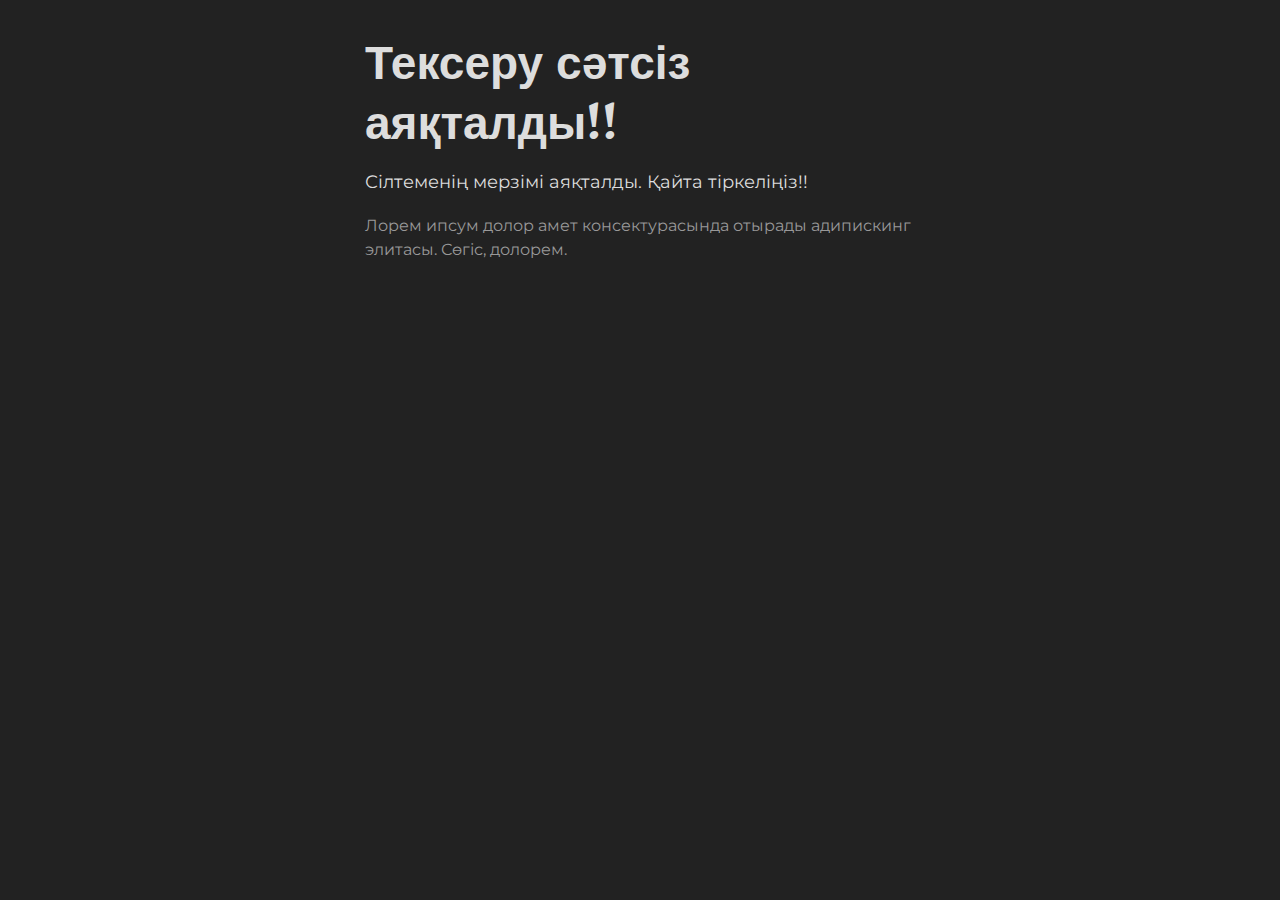
<file: api/template/expiredVarification.html>
<!DOCTYPE html>

<head>
    <title>Сәтті тексерілді</title>
    <meta http-equiv="X-UA-Compatible" content="IE=edge" />
    <meta http-equiv="Content-Type" content="text/html; charset=UTF-8" />
    <meta name="viewport" content="width=device-width, initial-scale=1" />
    <style type="text/css">
        #outlook a {
            padding: 0;
        }

        body {
            margin: 0;
            padding: 0;
            -webkit-text-size-adjust: 100%;
            -ms-text-size-adjust: 100%;
        }

        table,
        td {
            border-collapse: collapse;
            mso-table-lspace: 0pt;
            mso-table-rspace: 0pt;
        }

        img {
            border: 0;
            height: auto;
            line-height: 100%;
            outline: none;
            text-decoration: none;
            -ms-interpolation-mode: bicubic;
        }

        p {
            display: block;
            margin: 13px 0;
        }
    </style>

    <link href="https://fonts.googleapis.com/css2?family=Inknut+Antiqua:wght@400;500;600&amp;display=swap"
        rel="stylesheet" type="text/css" />
    <link href="https://fonts.googleapis.com/css2?family=Montserrat&amp;display=swap" rel="stylesheet"
        type="text/css" />
    <style type="text/css">
        @import url(https://fonts.googleapis.com/css2?family=Inknut+Antiqua:wght@400;500;600&amp;display=swap);
        @import url(https://fonts.googleapis.com/css2?family=Montserrat&amp;display=swap);
    </style>
    <!--<![endif]-->
    <style type="text/css">
        @media only screen and (min-width:480px) {
            .mj-column-per-100 {
                width: 100% !important;
                max-width: 100%;
            }
        }
    </style>
    <style type="text/css">
        @media only screen and (max-width:480px) {
            table.mj-full-width-mobile {
                width: 100% !important;
            }

            td.mj-full-width-mobile {
                width: auto !important;
            }
        }
    </style>
    <style type="text/css">
        a,
        span,
        td,
        th {
            -webkit-font-smoothing: antialiased !important;
            -moz-osx-font-smoothing: grayscale !important;
        }
    </style>
</head>

<body style="background-color:#222222;" data-new-gr-c-s-check-loaded="14.1154.0" data-gr-ext-installed="">
    <div style="margin:0px auto;max-width:600px;">
        <table align="center" border="0" cellpadding="0" cellspacing="0" role="presentation" style="width:100%;">
            <tbody>
                <tr>
                    <td style="direction:ltr;font-size:0px;padding:20px 0;text-align:center;">

                        <div class="mj-column-per-100 mj-outlook-group-fix"
                            style="font-size:0px;text-align:left;direction:ltr;display:inline-block;vertical-align:top;width:100%;">
                            <table border="0" cellpadding="0" cellspacing="0" role="presentation"
                                style="vertical-align:top;" width="100%">

                                <tbody>
                                    <tr>
                                        <td align="left" style="font-size:0px;padding:10px 25px;word-break:break-word;">
                                            <div
                                                style="font-family:Montserrat, Helvetica, Arial, sans-serif;font-size:18px;font-weight:400;line-height:24px;text-align:left;color:#dddddd;">
                                                <h1
                                                    style="margin: 0; font-size: 46px; line-height: 60px; font-weight: 600; font-family: 'Inknut Antiqua', Helvetica, Arial, sans-serif;">
                                                    Тексеру сәтсіз аяқталды!!</h1>
                                            </div>
                                        </td>
                                    </tr>
                                    <tr>
                                        <td align="left" style="font-size:0px;padding:10px 25px;word-break:break-word;">
                                            <div
                                                style="font-family:Montserrat, Helvetica, Arial, sans-serif;font-size:18px;font-weight:400;line-height:24px;text-align:left;color:#dddddd;">
                                                <p style="margin: 0;">Сілтеменің мерзімі аяқталды. Қайта тіркеліңіз!!</p>
                                            </div>
                                        </td>
                                    </tr>

                                    <tr>
                                        <td align="left" style="font-size:0px;padding:10px 25px;word-break:break-word;">
                                            <div
                                                style="font-family:Montserrat, Helvetica, Arial, sans-serif;font-size:16px;font-weight:400;line-height:24px;text-align:left;color:#999999;">
                                                <p style="margin: 0;">Лорем ипсум долор амет консектурасында отырады
                                                    адипискинг элитасы. Сөгіс, долорем. </p>
                                            </div>
                                        </td>
                                    </tr>
                                </tbody>
                            </table>
                        </div>

                    </td>
                </tr>
            </tbody>
        </table>
    </div>
</body>
</file>
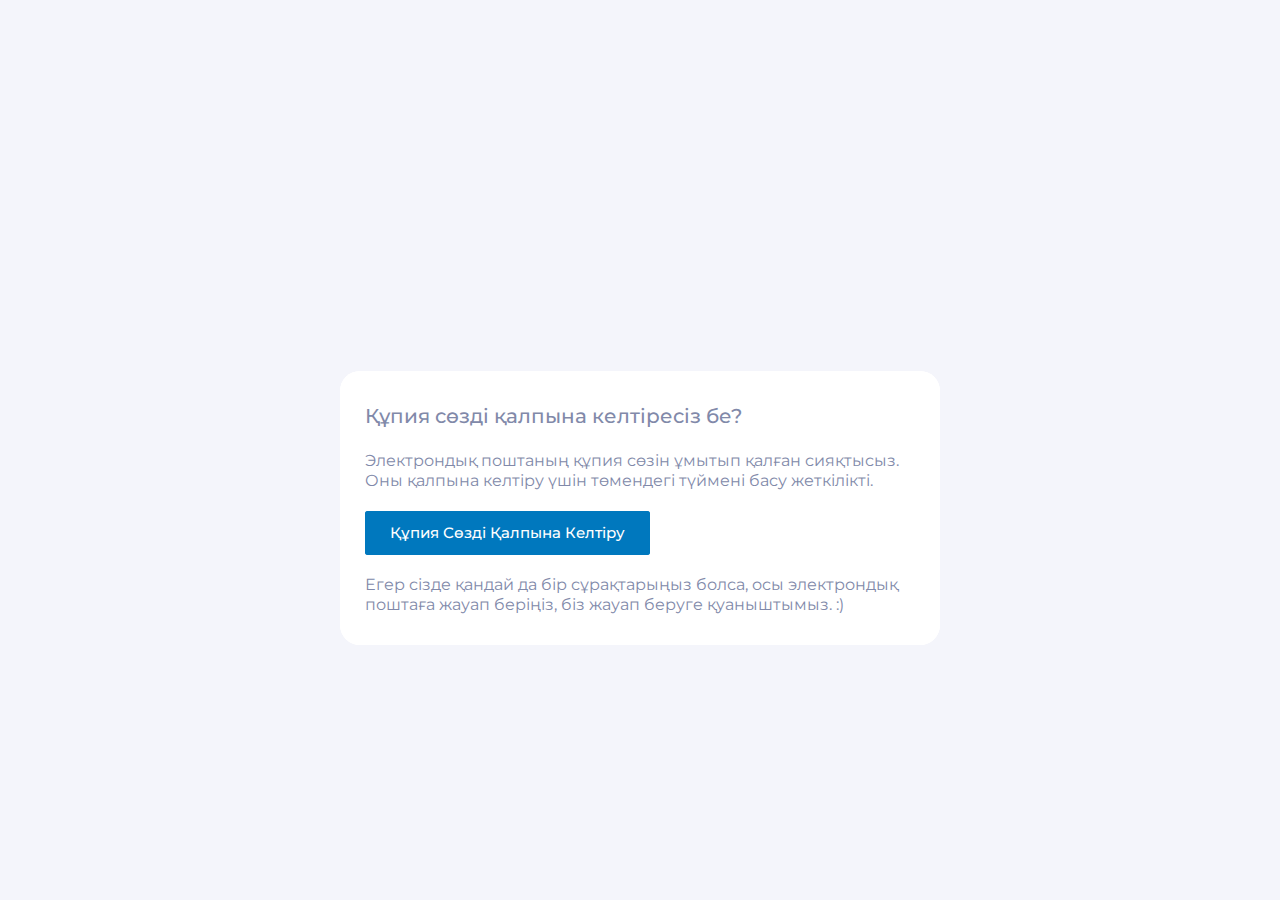
<file: api/template/resetPassword.html>
<!DOCTYPE html>
<html lang="en" xmlns="http://www.w3.org/1999/xhtml" xmlns:v="urn:schemas-microsoft-com:vml"
    xmlns:o="urn:schemas-microsoft-com:office:office">

<head>
    <title> Парольді қайта құру | DoctorOnCall </title>
    <meta http-equiv="X-UA-Compatible" content="IE=edge" />
    <meta http-equiv="Content-Type" content="text/html; charset=UTF-8" />
    <meta name="viewport" content="width=device-width, initial-scale=1" />
    <style type="text/css">
        #outlook a {
            padding: 0;
        }

        body {
            margin: 0;
            padding: 0;
            -webkit-text-size-adjust: 100%;
            -ms-text-size-adjust: 100%;
        }

        table,
        td {
            border-collapse: collapse;
            mso-table-lspace: 0pt;
            mso-table-rspace: 0pt;
        }

        img {
            border: 0;
            height: auto;
            line-height: 100%;
            outline: none;
            text-decoration: none;
            -ms-interpolation-mode: bicubic;
        }

        p {
            display: block;
            margin: 13px 0;
        }
    </style>

    <link href="https://fonts.googleapis.com/css2?family=Montserrat:wght@400;500&amp;display=swap" rel="stylesheet"
        type="text/css" />
    <style type="text/css">
        @import url(https://fonts.googleapis.com/css2?family=Montserrat:wght@400;500&amp;display=swap);
    </style>
    <!--<![endif]-->
    <style type="text/css">
        @media only screen and (min-width:480px) {
            .mj-column-per-100 {
                width: 100% !important;
                max-width: 100%;
            }
        }
    </style>
    <style type="text/css">
        @media only screen and (max-width:480px) {
            table.mj-full-width-mobile {
                width: 100% !important;
            }

            td.mj-full-width-mobile {
                width: auto !important;
            }
        }
    </style>
    <style type="text/css">
        a,
        span,
        td,
        th {
            -webkit-font-smoothing: antialiased !important;
            -moz-osx-font-smoothing: grayscale !important;
        }
    </style>
</head>

<body style="background-color:#F4F5FB;" data-new-gr-c-s-check-loaded="14.1155.0" data-gr-ext-installed="">

    <div style="background-color:#F4F5FB;">

        <div style="margin:0px auto;max-width:600px;">
            <table align="center" border="0" cellpadding="0" cellspacing="0" role="presentation" style="width:100%;">
                <tbody>
                    <tr>
                        <td style="direction:ltr;font-size:0px;padding:20px 0;text-align:center;">

                            <div class="mj-column-per-100 mj-outlook-group-fix"
                                style="font-size:0px;text-align:left;direction:ltr;display:inline-block;vertical-align:top;width:100%;">
                                <table border="0" cellpadding="0" cellspacing="0" role="presentation"
                                    style="vertical-align:top;" width="100%">
                                    <tbody>
                                        <tr>
                                            <td style="font-size:0px;word-break:break-word;">

                                                <div style="height:5px;">   </div>

                                            </td>
                                        </tr>
                                    </tbody>
                                </table>
                            </div>

                        </td>
                    </tr>
                </tbody>
            </table>
        </div>

        <div
            style="background:url(https://images.unsplash.com/photo-1494253109108-2e30c049369b?ixlib=rb-1.2.1&amp;ixid=eyJhcHBfaWQiOjEyMDd9&amp;auto=format&amp;fit=crop&amp;w=600&amp;q=80) top center / auto no-repeat;margin:0px auto;border-radius:20px;max-width:600px;">
            <div style="line-height:0;font-size:0;">
                <table align="center"
                    background="https://images.unsplash.com/photo-1494253109108-2e30c049369b?ixlib=rb-1.2.1&amp;ixid=eyJhcHBfaWQiOjEyMDd9&amp;auto=format&amp;fit=crop&amp;w=600&amp;q=80"
                    border="0" cellpadding="0" cellspacing="0" role="presentation"
                    style="background:url(https://images.unsplash.com/photo-1494253109108-2e30c049369b?ixlib=rb-1.2.1&amp;ixid=eyJhcHBfaWQiOjEyMDd9&amp;auto=format&amp;fit=crop&amp;w=600&amp;q=80) top center / auto no-repeat;width:100%;border-radius:20px;">
                    <tbody>
                        <tr>
                            <td style="direction:ltr;font-size:0px;padding:20px 0;text-align:center;">

                                <div class="mj-column-per-100 mj-outlook-group-fix"
                                    style="font-size:0px;text-align:left;direction:ltr;display:inline-block;vertical-align:top;width:100%;">
                                    <table border="0" cellpadding="0" cellspacing="0" role="presentation"
                                        style="vertical-align:top;" width="100%">
                                        <tbody>
                                            <tr>
                                                <td align="center"
                                                    style="font-size:0px;padding:8px 0;word-break:break-word;">
                                                    <table border="0" cellpadding="0" cellspacing="0"
                                                        role="presentation"
                                                        style="border-collapse:collapse;border-spacing:0px;">
                                                        <tbody>
                                                            <tr>
                                                                <td style="width:150px;">
                                                                    DoctorOnCall
                                                                </td>
                                                            </tr>
                                                        </tbody>
                                                    </table>
                                                </td>
                                            </tr>
                                            <tr>
                                                <td style="font-size:0px;word-break:break-word;">

                                                    <div style="height:250px;">   </div>

                                                </td>
                                            </tr>
                                        </tbody>
                                    </table>
                                </div>

                            </td>
                        </tr>
                    </tbody>
                </table>
            </div>
        </div>

        <div style="background:#F4F5FB;background-color:#F4F5FB;margin:0px auto;max-width:600px;">
            <table align="center" border="0" cellpadding="0" cellspacing="0" role="presentation"
                style="background:#F4F5FB;background-color:#F4F5FB;width:100%;">
                <tbody>
                    <tr>
                        <td style="direction:ltr;font-size:0px;padding:10px;text-align:center;">

                            <div class="mj-column-per-100 mj-outlook-group-fix"
                                style="font-size:0px;text-align:left;direction:ltr;display:inline-block;vertical-align:top;width:100%;">
                                <table border="0" cellpadding="0" cellspacing="0" role="presentation"
                                    style="vertical-align:top;" width="100%">
                                </table>
                            </div>

                        </td>
                    </tr>
                </tbody>
            </table>
        </div>

        <div style="background:#ffffff;background-color:#ffffff;margin:0px auto;border-radius:20px;max-width:600px;">
            <table align="center" border="0" cellpadding="0" cellspacing="0" role="presentation"
                style="background:#ffffff;background-color:#ffffff;width:100%;border-radius:20px;">
                <tbody>
                    <tr>
                        <td style="direction:ltr;font-size:0px;padding:20px 0;text-align:center;">

                            <div class="mj-column-per-100 mj-outlook-group-fix"
                                style="font-size:0px;text-align:left;direction:ltr;display:inline-block;vertical-align:top;width:100%;">
                                <table border="0" cellpadding="0" cellspacing="0" role="presentation"
                                    style="vertical-align:top;" width="100%">
                                    <tbody>
                                        <tr>
                                            <td align="left"
                                                style="font-size:0px;padding:10px 25px;word-break:break-word;">
                                                <div
                                                    style="font-family:Montserrat, Helvetica, Arial, sans-serif;font-size:20px;font-weight:500;line-height:30px;text-align:left;color:#8189A9;">
                                                    Құпия сөзді қалпына келтіресіз бе?</div>
                                            </td>
                                        </tr>
                                        <tr>
                                            <td align="left"
                                                style="font-size:0px;padding:10px 25px;word-break:break-word;">
                                                <div
                                                    style="font-family:Montserrat, Helvetica, Arial, sans-serif;font-size:16px;font-weight:400;line-height:20px;text-align:left;color:#8189A9;">
                                                    Электрондық поштаның құпия сөзін ұмытып қалған сияқтысыз. Оны қалпына келтіру үшін төмендегі түймені басу жеткілікті.</div>
                                            </td>
                                        </tr>
                                        <tr>
                                            <td align="left" vertical-align="middle"
                                                style="font-size:0px;padding:10px 25px;word-break:break-word;">
                                                <table border="0" cellpadding="0" cellspacing="0" role="presentation"
                                                    style="border-collapse:separate;line-height:100%;">
                                                    <tbody>
                                                        <tr>
                                                            <td align="center" bgcolor="#0078be" role="presentation"
                                                                style="border:none;border-radius:3px;cursor:auto;mso-padding-alt:10px 25px;background:#0078be;"
                                                                valign="middle">
                                                                <a href="{{link}}"
                                                                    style="display: inline-block; background: #0078be; color: #ffffff; font-family: Montserrat, Helvetica, Arial, sans-serif; font-size: 15px; font-weight: 500; line-height: 24px; margin: 0; text-decoration: none; text-transform: none; padding: 10px 25px; mso-padding-alt: 0px; border-radius: 3px;"
                                                                    target="_blank"> Құпия Сөзді Қалпына Келтіру </a>
                                                            </td>
                                                        </tr>
                                                    </tbody>
                                                </table>
                                            </td>
                                        </tr>
                                        <tr>
                                            <td align="left"
                                                style="font-size:0px;padding:10px 25px;word-break:break-word;">
                                                <div
                                                    style="font-family:Montserrat, Helvetica, Arial, sans-serif;font-size:16px;font-weight:400;line-height:20px;text-align:left;color:#8189A9;">
                                                    Егер сізде қандай да бір сұрақтарыңыз болса, осы электрондық поштаға жауап беріңіз, біз жауап беруге қуаныштымыз. :)</div>
                                            </td>
                                        </tr>
                                    </tbody>
                                </table>
                            </div>

                        </td>
                    </tr>
                </tbody>
            </table>
        </div>

        <div style="background:#F4F5FB;background-color:#F4F5FB;margin:0px auto;max-width:600px;">
            <table align="center" border="0" cellpadding="0" cellspacing="0" role="presentation"
                style="background:#F4F5FB;background-color:#F4F5FB;width:100%;">
                <tbody>
                    <tr>
                        <td style="direction:ltr;font-size:0px;padding:10px;text-align:center;">

                            <div class="mj-column-per-100 mj-outlook-group-fix"
                                style="font-size:0px;text-align:left;direction:ltr;display:inline-block;vertical-align:top;width:100%;">
                                <table border="0" cellpadding="0" cellspacing="0" role="presentation"
                                    style="vertical-align:top;" width="100%">
                                </table>
                            </div>

                        </td>
                    </tr>
                </tbody>
            </table>
        </div>


    </div>


</body>

</html>
</file>
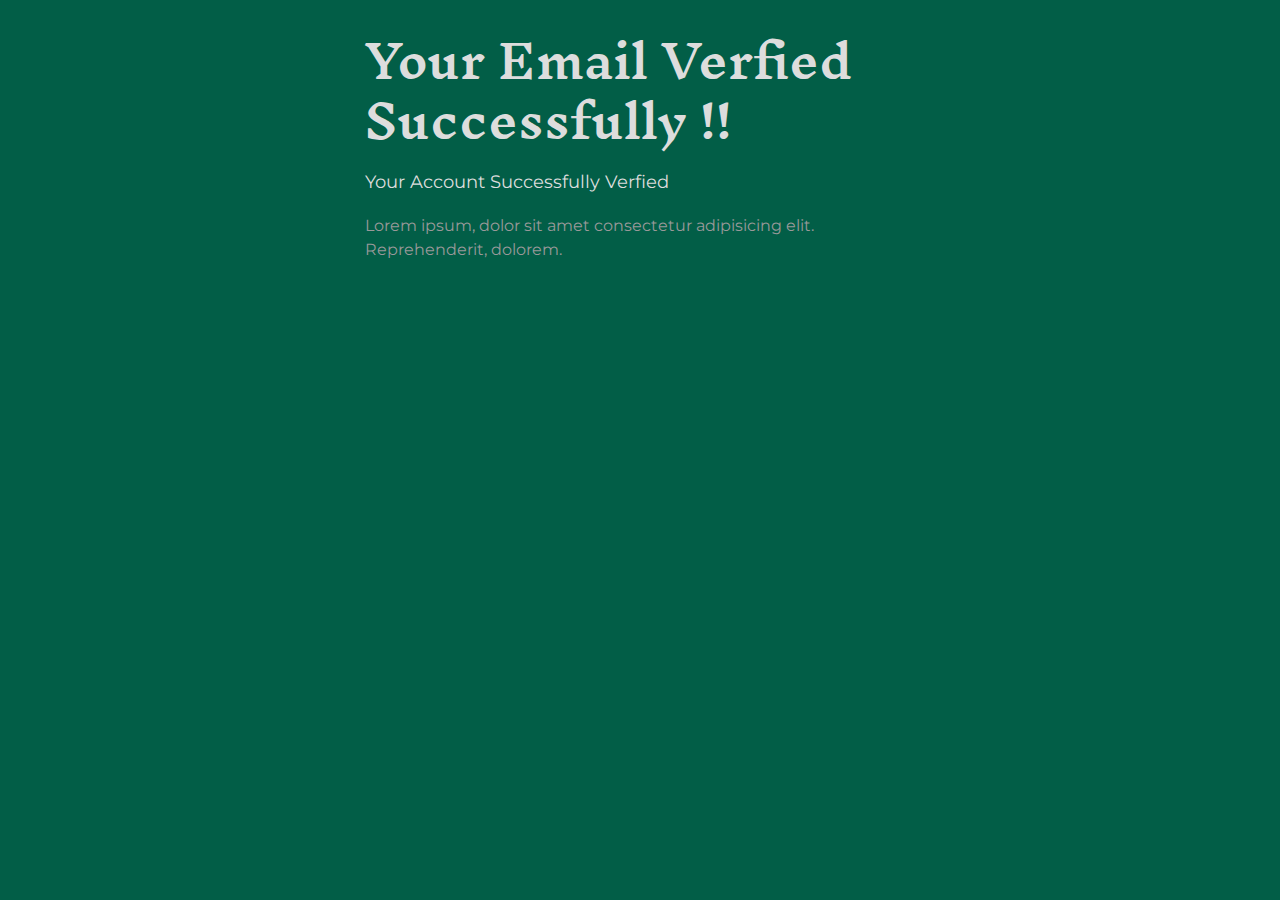
<file: api/template/verfied.html>
<!DOCTYPE html>

<head>
    <title> Сәтті тексерілді</title>
    <meta http-equiv="X-UA-Compatible" content="IE=edge" />
    <meta http-equiv="Content-Type" content="text/html; charset=UTF-8" />
    <meta name="viewport" content="width=device-width, initial-scale=1" />
    <style type="text/css">
        #outlook a {
            padding: 0;
        }

        body {
            margin: 0;
            padding: 0;
            -webkit-text-size-adjust: 100%;
            -ms-text-size-adjust: 100%;
        }

        table,
        td {
            border-collapse: collapse;
            mso-table-lspace: 0pt;
            mso-table-rspace: 0pt;
        }

        img {
            border: 0;
            height: auto;
            line-height: 100%;
            outline: none;
            text-decoration: none;
            -ms-interpolation-mode: bicubic;
        }

        p {
            display: block;
            margin: 13px 0;
        }
    </style>

    <link href="https://fonts.googleapis.com/css2?family=Inknut+Antiqua:wght@400;500;600&amp;display=swap"
        rel="stylesheet" type="text/css" />
    <link href="https://fonts.googleapis.com/css2?family=Montserrat&amp;display=swap" rel="stylesheet"
        type="text/css" />
    <style type="text/css">
        @import url(https://fonts.googleapis.com/css2?family=Inknut+Antiqua:wght@400;500;600&amp;display=swap);
        @import url(https://fonts.googleapis.com/css2?family=Montserrat&amp;display=swap);
    </style>
    <!--<![endif]-->
    <style type="text/css">
        @media only screen and (min-width:480px) {
            .mj-column-per-100 {
                width: 100% !important;
                max-width: 100%;
            }
        }
    </style>
    <style type="text/css">
        @media only screen and (max-width:480px) {
            table.mj-full-width-mobile {
                width: 100% !important;
            }

            td.mj-full-width-mobile {
                width: auto !important;
            }
        }
    </style>
    <style type="text/css">
        a,
        span,
        td,
        th {
            -webkit-font-smoothing: antialiased !important;
            -moz-osx-font-smoothing: grayscale !important;
        }
    </style>
</head>

<body style="background-color:#025e47;" data-new-gr-c-s-check-loaded="14.1154.0" data-gr-ext-installed="">
    <div style="margin:0px auto;max-width:600px;">
        <table align="center" border="0" cellpadding="0" cellspacing="0" role="presentation" style="width:100%;">
            <tbody>
                <tr>
                    <td style="direction:ltr;font-size:0px;padding:20px 0;text-align:center;">

                        <div class="mj-column-per-100 mj-outlook-group-fix"
                            style="font-size:0px;text-align:left;direction:ltr;display:inline-block;vertical-align:top;width:100%;">
                            <table border="0" cellpadding="0" cellspacing="0" role="presentation"
                                style="vertical-align:top;" width="100%">

                                <tbody>
                                    <tr>
                                        <td align="left" style="font-size:0px;padding:10px 25px;word-break:break-word;">
                                            <div
                                                style="font-family:Montserrat, Helvetica, Arial, sans-serif;font-size:18px;font-weight:400;line-height:24px;text-align:left;color:#dddddd;">
                                                <h1
                                                    style="margin: 0; font-size: 46px; line-height: 60px; font-weight: 600; font-family: 'Inknut Antiqua', Helvetica, Arial, sans-serif;">
                                                    Your Email Verfied Successfully !!</h1>
                                            </div>
                                        </td>
                                    </tr>
                                    <tr>
                                        <td align="left" style="font-size:0px;padding:10px 25px;word-break:break-word;">
                                            <div
                                                style="font-family:Montserrat, Helvetica, Arial, sans-serif;font-size:18px;font-weight:400;line-height:24px;text-align:left;color:#dddddd;">
                                                <p style="margin: 0;">Your Account Successfully Verfied</p>
                                            </div>
                                        </td>
                                    </tr>

                                    <tr>
                                        <td align="left" style="font-size:0px;padding:10px 25px;word-break:break-word;">
                                            <div
                                                style="font-family:Montserrat, Helvetica, Arial, sans-serif;font-size:16px;font-weight:400;line-height:24px;text-align:left;color:#999999;">
                                                <p style="margin: 0;">Lorem ipsum, dolor sit amet consectetur
                                                    adipisicing elit. Reprehenderit, dolorem. </p>
                                            </div>
                                        </td>
                                    </tr>
                                </tbody>
                            </table>
                        </div>

                    </td>
                </tr>
            </tbody>
        </table>
    </div>
</body>
</file>
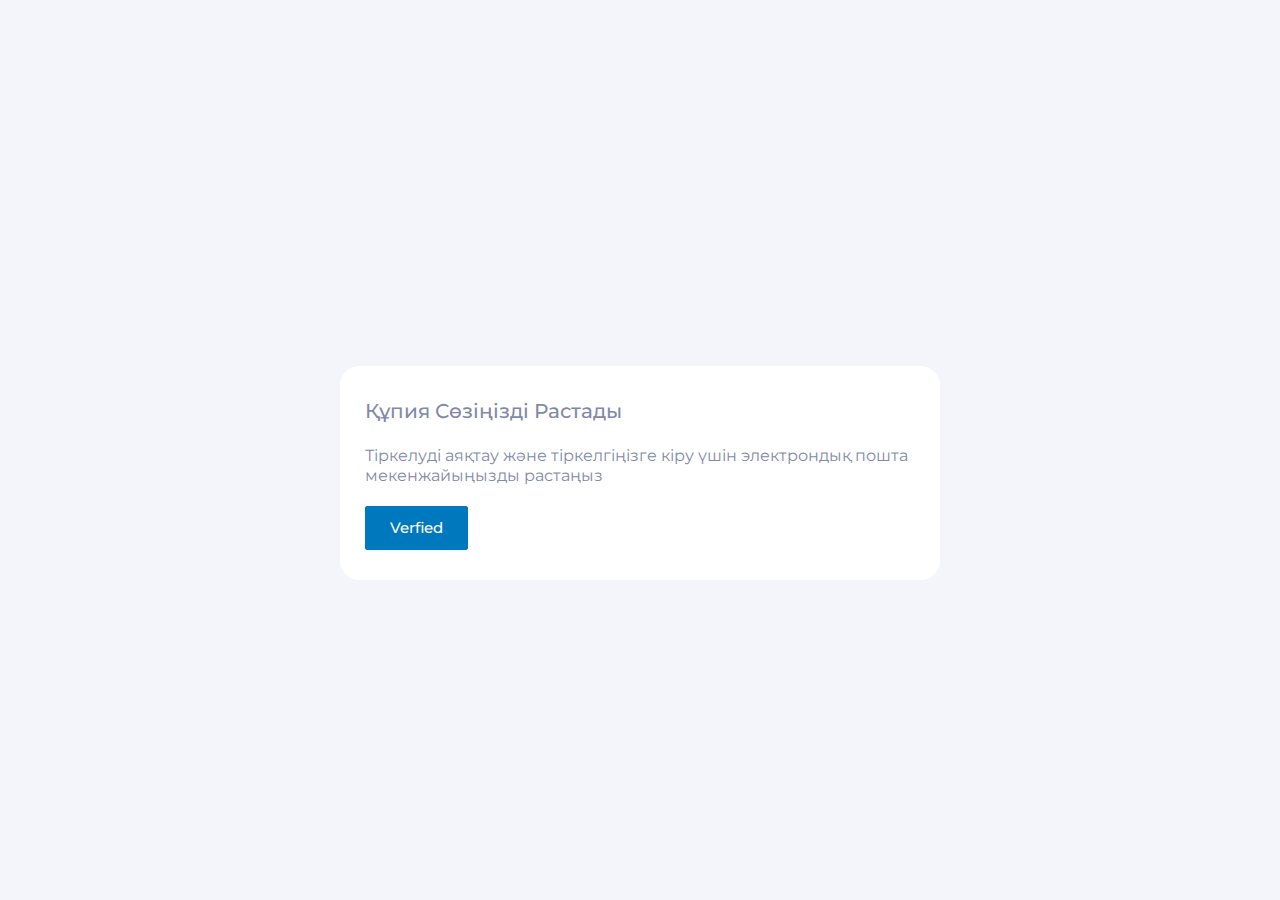
<file: api/template/verify.html>
<!DOCTYPE html>
<html lang="en" xmlns="http://www.w3.org/1999/xhtml" xmlns:v="urn:schemas-microsoft-com:vml"
    xmlns:o="urn:schemas-microsoft-com:office:office">

<head>
    <title> Электрондық Поштаны Тексеру </title>
    <meta http-equiv="X-UA-Compatible" content="IE=edge" />
    <meta http-equiv="Content-Type" content="text/html; charset=UTF-8" />
    <meta name="viewport" content="width=device-width, initial-scale=1" />
    <style type="text/css">
        #outlook a {
            padding: 0;
        }

        body {
            margin: 0;
            padding: 0;
            -webkit-text-size-adjust: 100%;
            -ms-text-size-adjust: 100%;
        }

        table,
        td {
            border-collapse: collapse;
            mso-table-lspace: 0pt;
            mso-table-rspace: 0pt;
        }

        img {
            border: 0;
            height: auto;
            line-height: 100%;
            outline: none;
            text-decoration: none;
            -ms-interpolation-mode: bicubic;
        }

        p {
            display: block;
            margin: 13px 0;
        }
    </style>
    <link href="https://fonts.googleapis.com/css2?family=Montserrat:wght@400;500&amp;display=swap" rel="stylesheet"
        type="text/css" />
    <style type="text/css">
        @import url(https://fonts.googleapis.com/css2?family=Montserrat:wght@400;500&amp;display=swap);
    </style>
    <!--<![endif]-->
    <style type="text/css">
        @media only screen and (min-width:480px) {
            .mj-column-per-100 {
                width: 100% !important;
                max-width: 100%;
            }
        }
    </style>
    <style type="text/css">
        @media only screen and (max-width:480px) {
            table.mj-full-width-mobile {
                width: 100% !important;
            }

            td.mj-full-width-mobile {
                width: auto !important;
            }
        }
    </style>
    <style type="text/css">
        a,
        span,
        td,
        th {
            -webkit-font-smoothing: antialiased !important;
            -moz-osx-font-smoothing: grayscale !important;
        }
    </style>
</head>

<body style="background-color:#F4F5FB;">
 
    <div style="background-color:#F4F5FB;">
 
        <div style="margin:0px auto;max-width:600px;">
            <table align="center" border="0" cellpadding="0" cellspacing="0" role="presentation" style="width:100%;">
                <tbody>
                    <tr>
                        <td style="direction:ltr;font-size:0px;padding:20px 0;text-align:center;">
                        </td>
                    </tr>
                </tbody>
            </table>
        </div>
        <div
            style="margin:0px auto;border-radius:20px;max-width:600px;">
            <div style="line-height:0;font-size:0;">
                <table align="center"
                    
                    style="background:url(https://img.freepik.com/free-vector/product-quality-concept-illustration_114360-7301.jpg?w=740&t=st=1707760776~exp=1707761376~hmac=7f0b6c1115262b9f0e1c226398af4fd9e6cf97beeb96a2db05697f5b95306bfe) top center / auto no-repeat;width:100%;border-radius:20px;">
                    <tbody>
                        <tr>
                            <td style="direction:ltr;font-size:0px;padding:20px 0;text-align:center;">
                                <div class="mj-column-per-100 mj-outlook-group-fix"
                                    style="font-size:0px;text-align:left;direction:ltr;display:inline-block;vertical-align:top;width:100%;">
                                    <table border="0" cellpadding="0" cellspacing="0" role="presentation"
                                        style="vertical-align:top;" width="100%">
                                        <tbody>
                                            <tr>
                                                <td align="center"
                                                    style="font-size:0px;padding:8px 0;word-break:break-word;">
                                                    <table border="0" cellpadding="0" cellspacing="0"
                                                        role="presentation"
                                                        style="border-collapse:collapse;border-spacing:0px;">
                                                        <tbody>
                                                            <tr>
                                                                <td style="width:150px;">
                                                                    
                                                                </td>
                                                            </tr>
                                                        </tbody>
                                                    </table>
                                                </td>
                                            </tr>
                                            <tr>
                                                <td style="font-size:0px;word-break:break-word;">
                                                    <div style="height:250px;">   </div>
                                                </td>
                                            </tr>
                                        </tbody>
                                    </table>
                                </div>
                  
                            </td>
                        </tr>
                    </tbody>
                </table>
            </div>
        </div>
 
        <div style="background:#F4F5FB;background-color:#F4F5FB;margin:0px auto;max-width:600px;">
            <table align="center" border="0" cellpadding="0" cellspacing="0" role="presentation"
                style="background:#F4F5FB;background-color:#F4F5FB;width:100%;">
                <tbody>
                    <tr>
                        <td style="direction:ltr;font-size:0px;padding:10px;text-align:center;">
          
                            <div class="mj-column-per-100 mj-outlook-group-fix"
                                style="font-size:0px;text-align:left;direction:ltr;display:inline-block;vertical-align:top;width:100%;">
                                <table border="0" cellpadding="0" cellspacing="0" role="presentation"
                                    style="vertical-align:top;" width="100%">
                                </table>
                            </div>
                        </td>
                    </tr>
                </tbody>
            </table>
        </div>
    
        <div style="background:#ffffff;background-color:#ffffff;margin:0px auto;border-radius:20px;max-width:600px;">
            <table align="center" border="0" cellpadding="0" cellspacing="0" role="presentation"
                style="background:#ffffff;background-color:#ffffff;width:100%;border-radius:20px;">
                <tbody>
                    <tr>
                        <td style="direction:ltr;font-size:0px;padding:20px 0;text-align:center;">
        
                            <div class="mj-column-per-100 mj-outlook-group-fix"
                                style="font-size:0px;text-align:left;direction:ltr;display:inline-block;vertical-align:top;width:100%;">
                                <table border="0" cellpadding="0" cellspacing="0" role="presentation"
                                    style="vertical-align:top;" width="100%">
                                    <tbody>
                                        <tr>
                                            <td align="left"
                                                style="font-size:0px;padding:10px 25px;word-break:break-word;">
                                                <div
                                                    style="font-family:Montserrat, Helvetica, Arial, sans-serif;font-size:20px;font-weight:500;line-height:30px;text-align:left;color:#8189A9;">
                                                    Құпия Сөзіңізді Растады</div>
                                            </td>
                                        </tr>
                                        <tr>
                                            <td align="left"
                                                style="font-size:0px;padding:10px 25px;word-break:break-word;">
                                                <div
                                                    style="font-family:Montserrat, Helvetica, Arial, sans-serif;font-size:16px;font-weight:400;line-height:20px;text-align:left;color:#8189A9;">Тіркелуді аяқтау және тіркелгіңізге кіру үшін электрондық пошта мекенжайыңызды растаңыз</div>
                                            </td>
                                        </tr>
                                        <tr>
                                            <td align="left" vertical-align="middle"
                                                style="font-size:0px;padding:10px 25px;word-break:break-word;">
                                                <table border="0" cellpadding="0" cellspacing="0" role="presentation"
                                                    style="border-collapse:separate;line-height:100%;">
                                                    <tbody>
                                                        <tr>
                                                            <td align="center" bgcolor="#0078be" role="presentation"
                                                                style="border:none;border-radius:3px;cursor:auto;mso-padding-alt:10px 25px;background:#0078be;"
                                                                valign="middle">
                                                                <a href="{{link}}"
                                                                    style="display: inline-block; background: #0078be; color: #ffffff; font-family: Montserrat, Helvetica, Arial, sans-serif; font-size: 15px; font-weight: 500; line-height: 24px; margin: 0; text-decoration: none; text-transform: none; padding: 10px 25px; mso-padding-alt: 0px; border-radius: 3px;"
                                                                    target="_blank"> Verfied </a>
                                                            </td>
                                                        </tr>
                                                    </tbody>
                                                </table>
                                            </td>
                                        </tr>
                                    </tbody>
                                </table>
                            </div>
                  
                        </td>
                    </tr>
                </tbody>
            </table>
        </div>
    </div>
</body>

</html>
</file>
